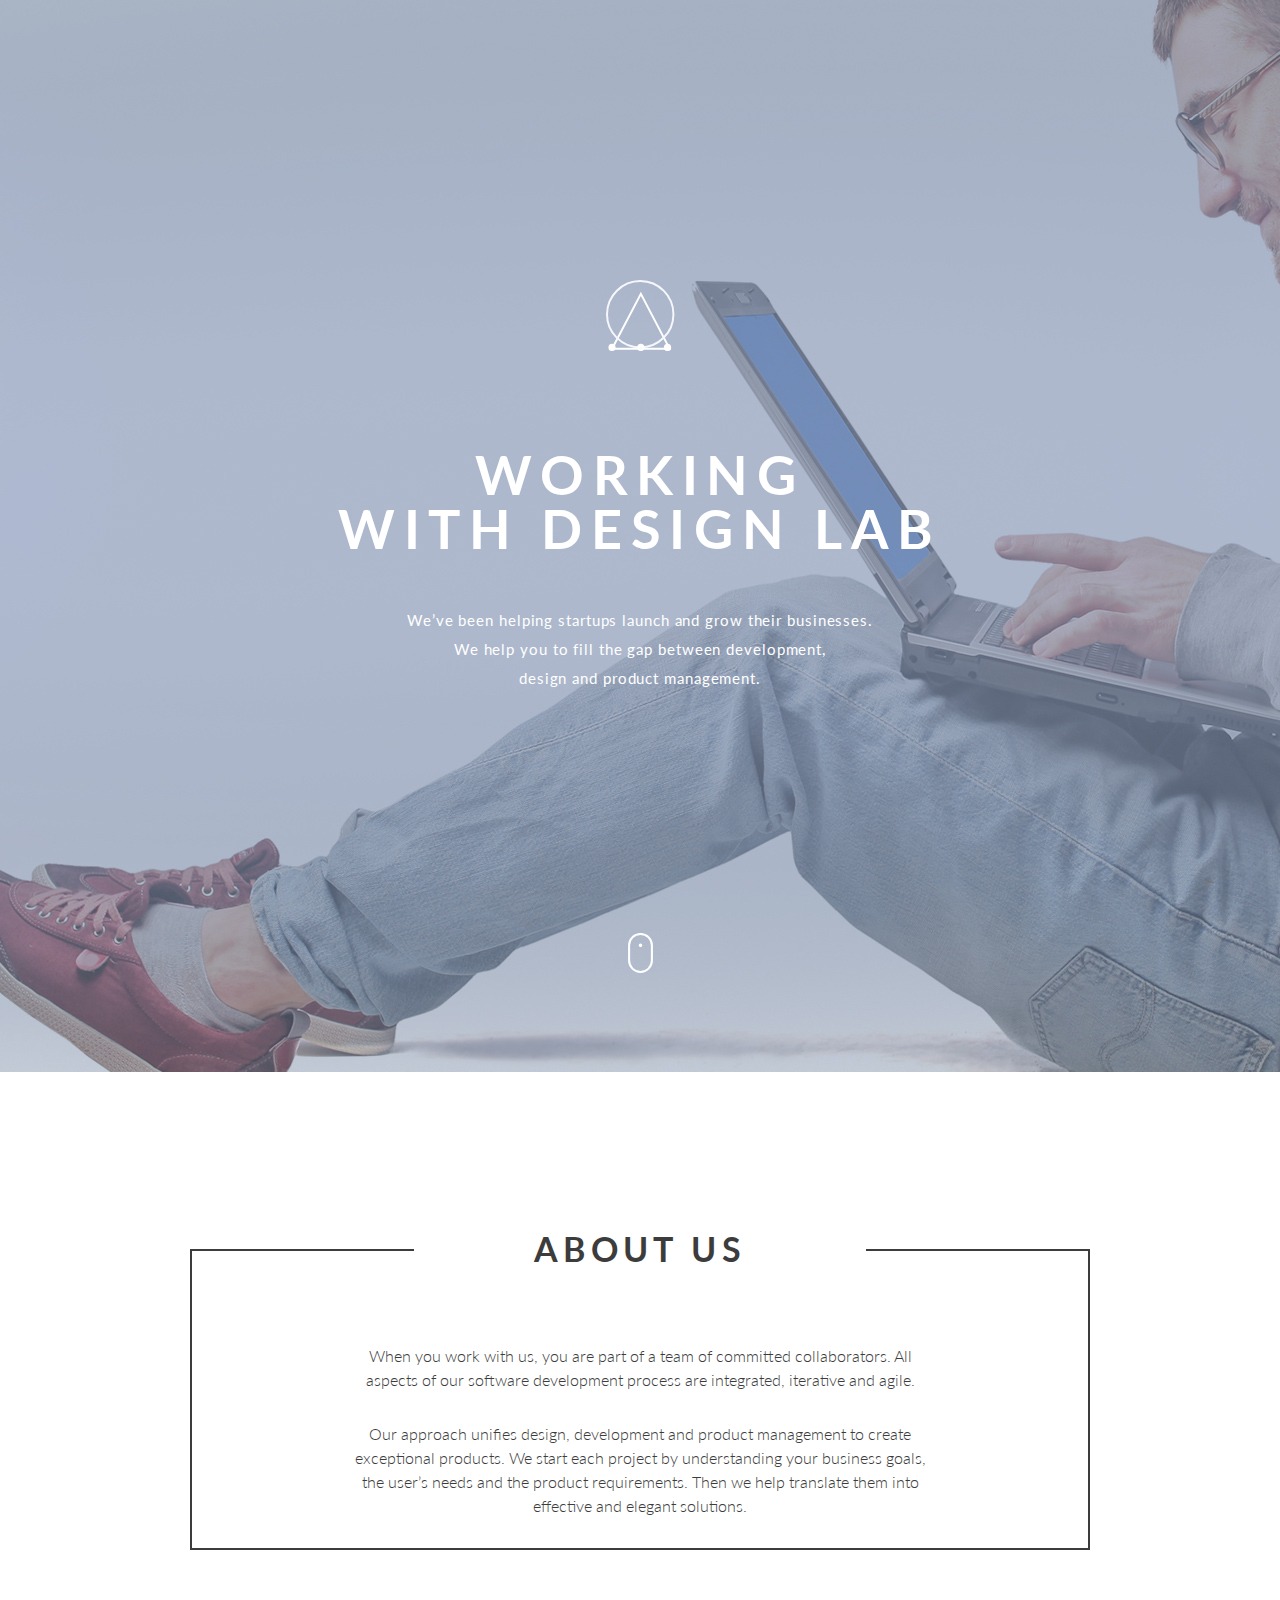
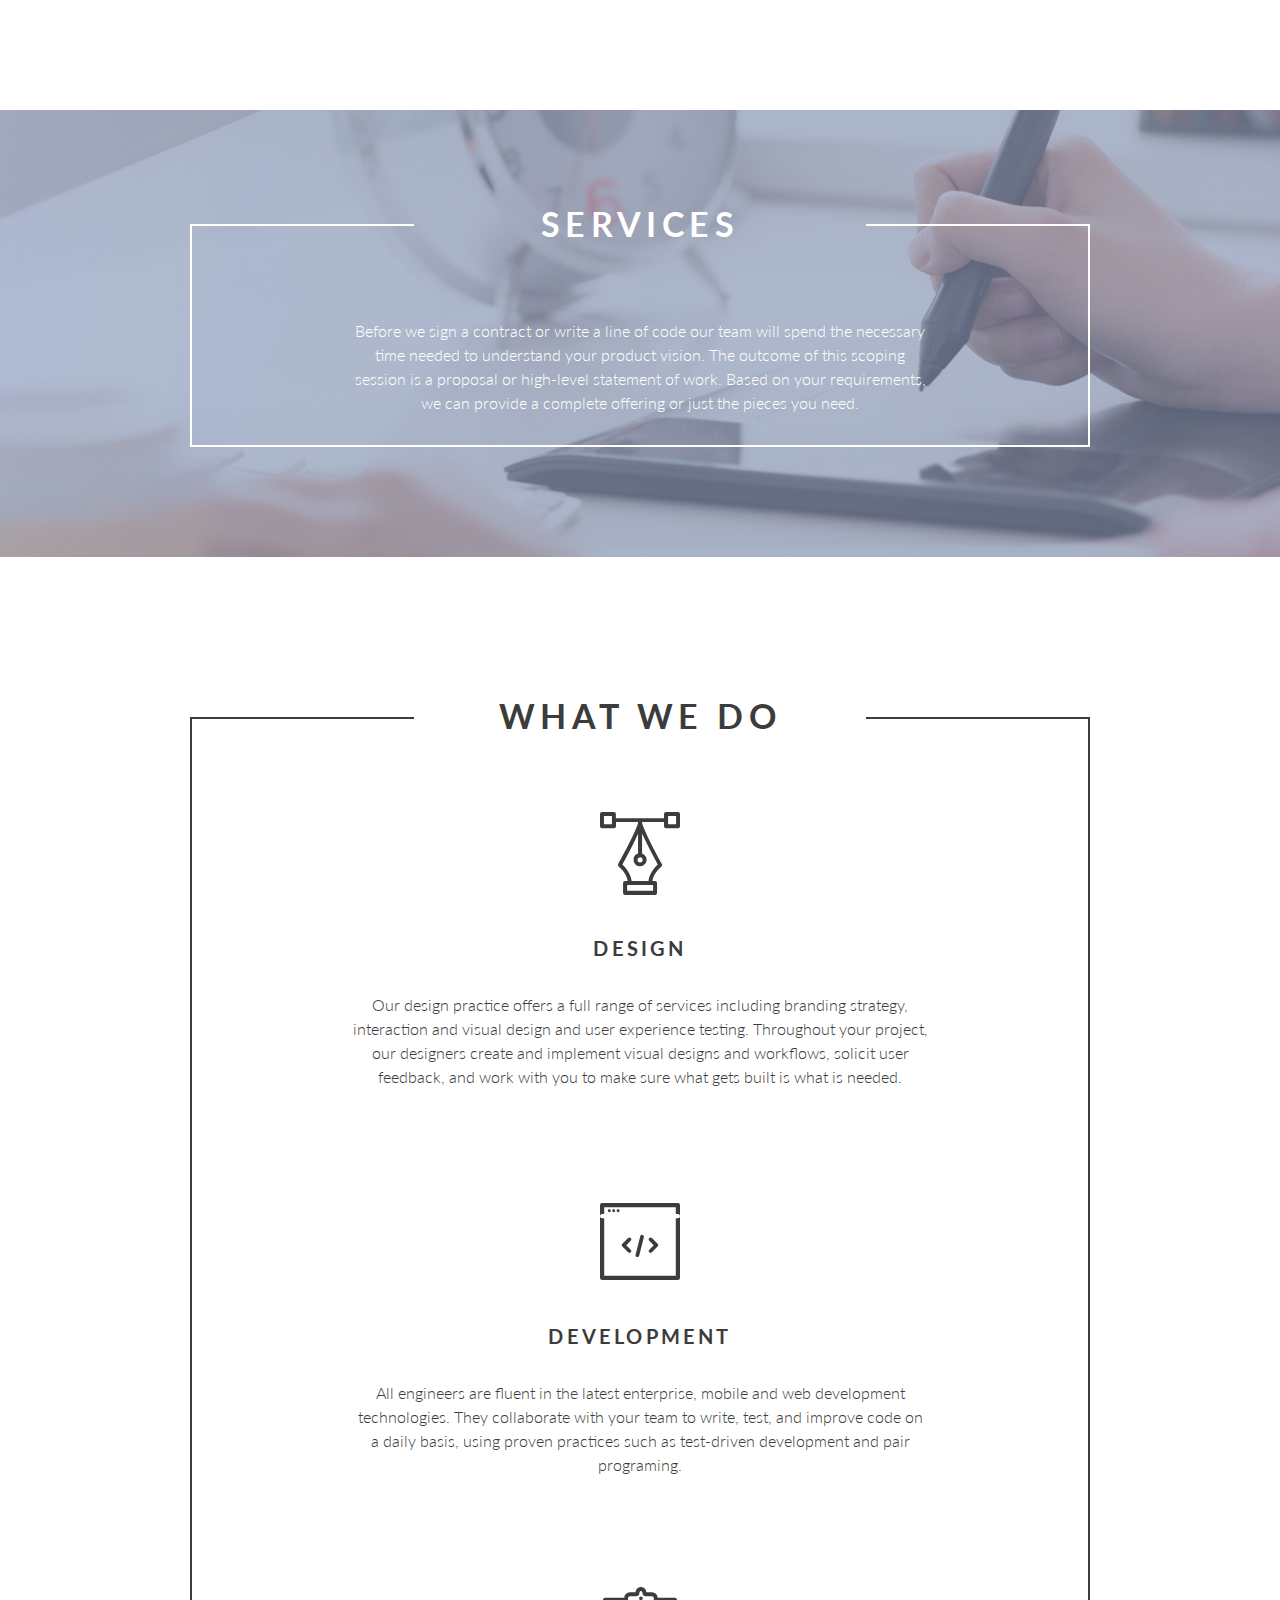
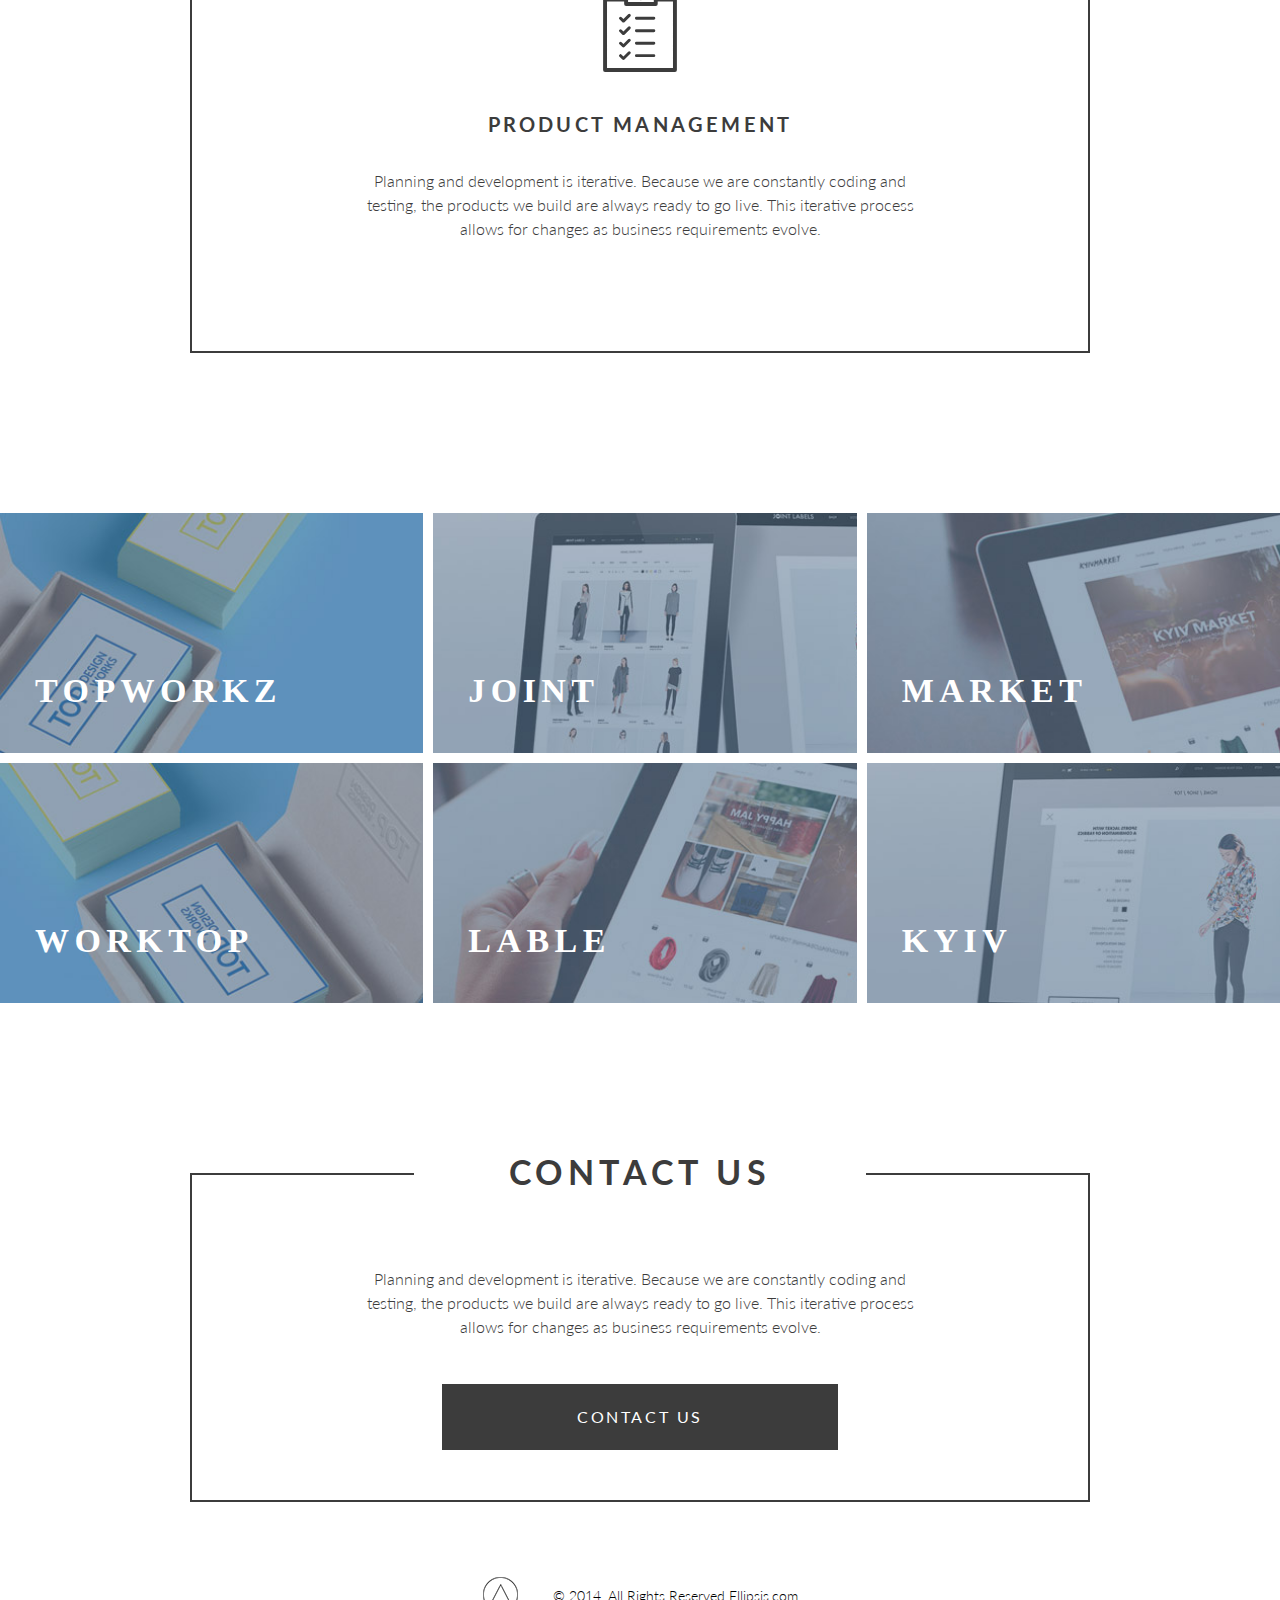
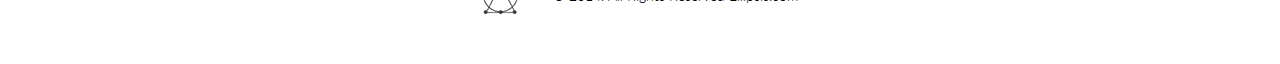
<file: index.html>
<!DOCTYPE html>
<html lang="en">

<head>
	<meta charset="UTF-8">
	<meta name="description" content="Design Lab">
	<meta name="author" content="Admin">
	<title>Design Lab</title>

	<link rel="icon" href="images/favicon.png">
	<link rel="stylesheet" href="css/icomoon.css">
	<link rel="stylesheet" href="css/reset.css">
	<link rel="stylesheet" href="css/styles.css">

	<!--[if lt IE 9]>
	<script src="http://html5shiv.googlecode.com/svn/trunk/html5.js"></script>
	<![endif]-->
</head>

<body>


	<section class="header">

		<div class="header">
			<div class="header__container">

				<div class="header__logo"><a href="#"><img src="images/logo.svg" alt="Logo"></a></div>

				<div class="header__content">

					<h1 class="header__title">Working <br> with design LAB</h1>

					<p class="header__text">We’ve been helping startups launch and grow their businesses. <br> We help
						you
						to
						fill
						the gap between development, <br>
						design and product management.
					</p>

				</div>

				<a href="#"><img src="images/scroll.svg" alt="scroll" class="icon-scroll"></a>

			</div>
		</div>
	</section>

	<section class="about">

		<div class="about">
			<div class="about__container">
				<div class="about__body">
					<h1 class="about__title">About us</h1>
					<p class="about__text">
						When you work with us, you are part of a team of committed collaborators.
						All aspects of our software development process are integrated, iterative and agile.
					</p>

					<p class="about__text">
						Our approach unifies design, development and
						product management to create exceptional products.
						We start each project by understanding your business goals,
						the user’s needs and the product requirements.
						Then we help translate them into effective and elegant solutions.
					</p>
				</div>
			</div>
		</div>

	</section>


	<section class="services">

		<div class="services__container">
			<div class="services__body">
				<h1 class="services__title">Services</h1>
				<p class="services__text">
					Before we sign a contract or write a line of code our team will spend the necessary time needed
					to understand your product vision.
					The outcome of this scoping session is a proposal or high-level statement of work.
					Based on your requirements, we can provide a complete offering or just the pieces you need.
				</p>

			</div>
		</div>

	</section>


	<section class="what">

		<div class="what">
			<div class="what__container">
				<div class="what__body">
					<h1 class="what__title">what we do</h1>

					<img src="images/design.svg" alt="Design" class="what__logo">

					<h2 class="what__subtitle">Design</h2>

					<p class="what__text">
						Our design practice offers a full range of services including branding strategy,
						interaction and visual design and user experience testing.
						Throughout your project, our designers create and implement visual designs and workflows,
						solicit user feedback, and work with you to make sure what gets built is what is needed.
					</p>

					<img src="images/dev.svg" alt="Design" class="what__logo">

					<h2 class="what__subtitle">Development</h2>

					<p class="what__text">
						All engineers are fluent in the latest enterprise, mobile and web development technologies.
						They collaborate with your team to write, test, and improve code on a daily basis, using proven
						practices such as test-driven development and pair programing.
					</p>

					<img src="images/product.svg" alt="Design" class="what__logo">

					<h2 class="what__subtitle">Product Management</h2>


					<p class="what__text">
						Planning and development is iterative. Because we are constantly coding and testing, the
						products we build are always ready to go live. This iterative process allows for changes as
						business requirements evolve.
					</p>

				</div>
			</div>
		</div>

	</section>


	<section class="photo">

		<div class="photo__image">
			<img src="images/topworkz.jpg" alt="image">
			<p class="photo__text">Topworkz</p>
		</div>

		<div class="photo__image">
			<img src="images/joint.jpg" alt="image">
			<p class="photo__text">Joint</p>
		</div>

		<div class="photo__image">
			<img src="images/market.jpg" alt="image">
			<p class="photo__text">Market</p>
		</div>

		<div class="photo__image">
			<img src="images/worktop.jpg" alt="image">
			<p class="photo__text">Worktop</p>
		</div>

		<div class="photo__image">
			<img src="images/lable.jpg" alt="image">
			<p class="photo__text">Lable</p>
		</div>

		<div class="photo__image">
			<img src="images/kyiv.jpg" alt="image">
			<p class="photo__text">Kyiv</p>
		</div>

	</section>

	<section class="contact">

		<div class="contact">
			<div class="contact__container">
				<div class="contact__body">

					<h1 class="contact__title">Contact us</h1>

					<p class="contact__text">
						Planning and development is iterative. Because we are constantly coding and testing, the
						products we build are always ready to go live. This iterative process allows for changes as
						business requirements evolve.
					</p>

					<a href="#" class="contact__btn">Contact us</a>
				</div>
			</div>
		</div>

	</section>



	<footer class="footer">

		<div class="footer__copyright">

			<img src="images/Ellipse.png" alt="Logo" class="footer__logo">

			<p class="footer__copyright--text">&#169 2014. All Rights Reserved Ellipsis.com</p>


		</div>
	</footer>
</body>

</html>
</file>
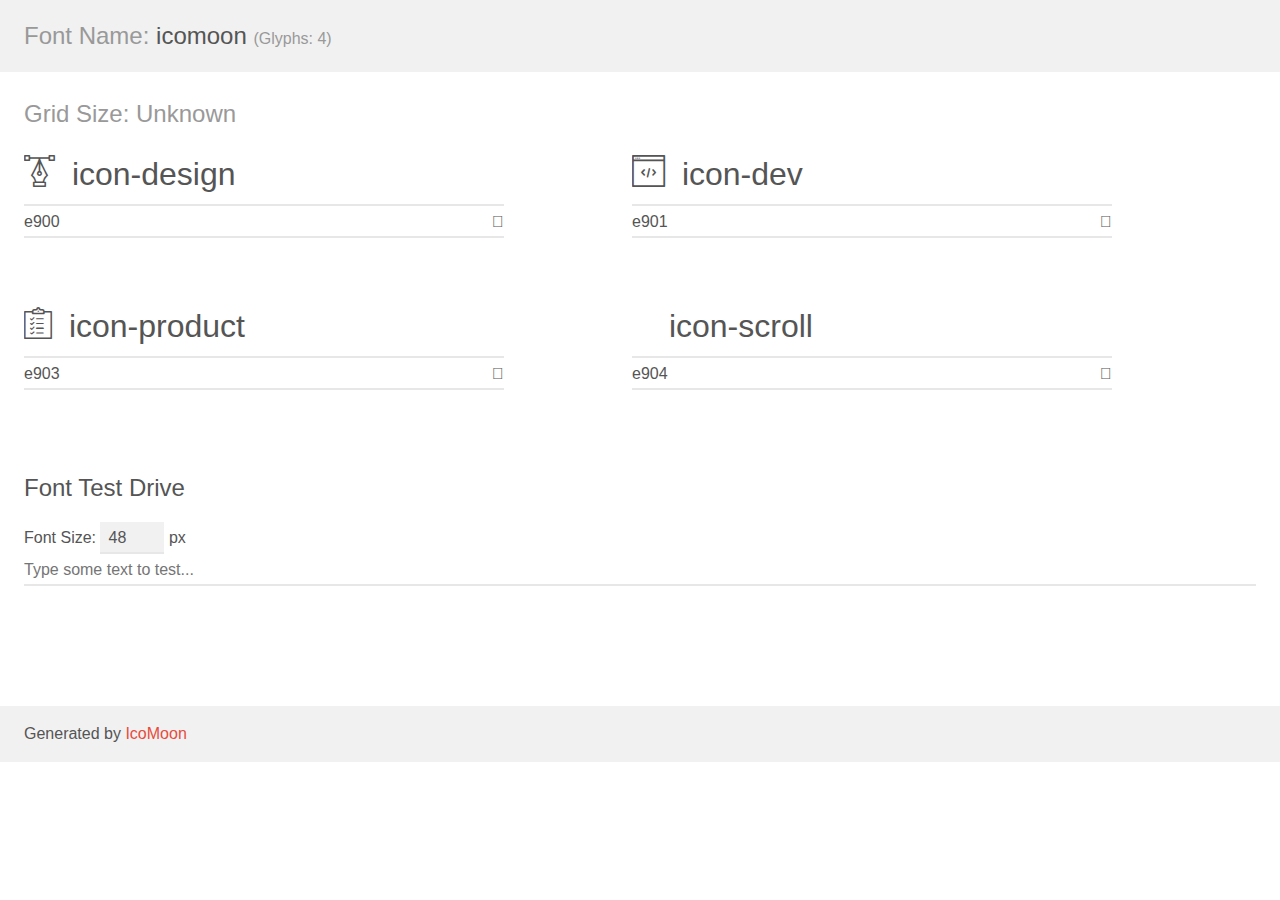
<file: images/icomoon/demo.html>
<!doctype html>
<html>
<head>
    <meta charset="utf-8">
    <title>IcoMoon Demo</title>
    <meta name="description" content="An Icon Font Generated By IcoMoon.io">
    <meta name="viewport" content="width=device-width, initial-scale=1">
    <link rel="stylesheet" href="demo-files/demo.css">
    <link rel="stylesheet" href="style.css"></head>
<body>
    <div class="bgc1 clearfix">
        <h1 class="mhmm mvm"><span class="fgc1">Font Name:</span> icomoon <small class="fgc1">(Glyphs:&nbsp;4)</small></h1>
    </div>
    <div class="clearfix mhl ptl">
        <h1 class="mvm mtn fgc1">Grid Size: Unknown</h1>
        <div class="glyph fs1">
            <div class="clearfix bshadow0 pbs">
                <span class="icon-design"></span>
                <span class="mls"> icon-design</span>
            </div>
            <fieldset class="fs0 size1of1 clearfix hidden-false">
                <input type="text" readonly value="e900" class="unit size1of2" />
                <input type="text" maxlength="1" readonly value="&#xe900;" class="unitRight size1of2 talign-right" />
            </fieldset>
            <div class="fs0 bshadow0 clearfix hidden-true">
                <span class="unit pvs fgc1">liga: </span>
                <input type="text" readonly value="" class="liga unitRight" />
            </div>
        </div>
        <div class="glyph fs1">
            <div class="clearfix bshadow0 pbs">
                <span class="icon-dev"></span>
                <span class="mls"> icon-dev</span>
            </div>
            <fieldset class="fs0 size1of1 clearfix hidden-false">
                <input type="text" readonly value="e901" class="unit size1of2" />
                <input type="text" maxlength="1" readonly value="&#xe901;" class="unitRight size1of2 talign-right" />
            </fieldset>
            <div class="fs0 bshadow0 clearfix hidden-true">
                <span class="unit pvs fgc1">liga: </span>
                <input type="text" readonly value="" class="liga unitRight" />
            </div>
        </div>
        <div class="glyph fs1">
            <div class="clearfix bshadow0 pbs">
                <span class="icon-product"></span>
                <span class="mls"> icon-product</span>
            </div>
            <fieldset class="fs0 size1of1 clearfix hidden-false">
                <input type="text" readonly value="e903" class="unit size1of2" />
                <input type="text" maxlength="1" readonly value="&#xe903;" class="unitRight size1of2 talign-right" />
            </fieldset>
            <div class="fs0 bshadow0 clearfix hidden-true">
                <span class="unit pvs fgc1">liga: </span>
                <input type="text" readonly value="" class="liga unitRight" />
            </div>
        </div>
        <div class="glyph fs1">
            <div class="clearfix bshadow0 pbs">
                <span class="icon-scroll"></span>
                <span class="mls"> icon-scroll</span>
            </div>
            <fieldset class="fs0 size1of1 clearfix hidden-false">
                <input type="text" readonly value="e904" class="unit size1of2" />
                <input type="text" maxlength="1" readonly value="&#xe904;" class="unitRight size1of2 talign-right" />
            </fieldset>
            <div class="fs0 bshadow0 clearfix hidden-true">
                <span class="unit pvs fgc1">liga: </span>
                <input type="text" readonly value="" class="liga unitRight" />
            </div>
        </div>
    </div>

    <!--[if gt IE 8]><!-->
    <div class="mhl clearfix mbl">
        <h1>Font Test Drive</h1>
        <label>
            Font Size: <input id="fontSize" type="number" class="textbox0 mbm"
            min="8" value="48" />
            px
        </label>
        <input id="testText" type="text" class="phl size1of1 mvl"
        placeholder="Type some text to test..." value=""/>
        <div id="testDrive" class="icon-" style="font-family: icomoon">&nbsp;
        </div>
    </div>
    <!--<![endif]-->
    <div class="bgc1 clearfix">
        <p class="mhl">Generated by <a href="https://icomoon.io/app">IcoMoon</a></p>
    </div>

    <script src="demo-files/demo.js"></script>
</body>
</html>
</file>
<file: css/icomoon.css>
@font-face {
  font-family: 'icomoon';
  src:  url('fonts/icomoon/icomoon.eot?glo6gd');
  src:  url('fonts/icomoon/icomoon.eot?glo6gd#iefix') format('embedded-opentype'),
    url('fonts/icomoon/icomoon.ttf?glo6gd') format('truetype'),
    url('fonts/icomoon/icomoon.woff?glo6gd') format('woff'),
    url('fonts/icomoon/icomoon.svg?glo6gd#icomoon') format('svg');
  font-weight: normal;
  font-style: normal;
  font-display: block;
}

[class^="icon-"], [class*=" icon-"] {
  /* use !important to prevent issues with browser extensions that change fonts */
  font-family: 'icomoon' !important;
  speak: never;
  font-style: normal;
  font-weight: normal;
  font-variant: normal;
  text-transform: none;
  line-height: 1;

  /* Better Font Rendering =========== */
  -webkit-font-smoothing: antialiased;
  -moz-osx-font-smoothing: grayscale;
}

.icon-design:before {
  content: "\e900";
}
.icon-dev:before {
  content: "\e901";
}
.icon-llogo:before {
  content: "\e902";
}
.icon-product:before {
  content: "\e903";
}
.icon-scroll:before {
  content: "\e904";
}
</file>
<file: css/styles.css>
@import url('https://fonts.googleapis.com/css2?family=Lato:wght@300;400;700&display=swap');

:root {
	--font: 'Lato', sans-serif;
	--color: #3c3c3c;
	--color-white: #fff;
}

* {
	padding: 0;
	margin: 0;
	border: 0;
	outline: none;
	box-sizing: border-box;
}

img {
	max-width: 100%;
	height: auto;
}

body, html {
	min-height: 100%;
	width: 100%;
	overflow-x: hidden;
}
/* Main Styles */

.header {
	background: url(../images/mobile-hero-bg.jpg) no-repeat top center;
	background-size: cover;
}
@media (min-width: 768px) {
	.header{
	background: url(../images/hero-bg.jpg) no-repeat top center;
	}
}

.header__container {
	max-width: 900px;
	height: 100%;
	margin: 0 auto;
	font-family: var(--font);
	text-align: center;
}

.header__logo {
	padding-top: 280px;
	display: flex;
	justify-content: center;
	margin-bottom: 95px;
}

a {
	text-decoration: none;
}

.icon-llogo {
	color: #fff;
	width: 70px;
	height: 70px;
}

.header__content {
	display: flex;
	justify-content: center;
	flex-wrap: wrap;
	color: #fff;
	text-align: center;
}

.header__title {
	font-size: 54px;
	font-weight: 700;
	letter-spacing: 8.64px;
	text-transform: uppercase;
	margin-bottom: 50px;
}

.header__text {
	font-size: 15px;
	line-height: 29px;
	letter-spacing: 0.9px;
	margin-bottom: 240px;
}


.icon-scroll {
	color: #fff;
	display: inline-block;
	width: 25px;
	height: 40px;
	margin-bottom: 115px;
	transition: all .3s;
}

.icon-scroll:hover {
	transform: scale(1.3);
  }
  
	
/* ABOUT */


.about__container {
	max-width: 900px;
	font-family: var(--font);
	color: var(--color);
	margin: 0 auto;
	text-align: center;
}

.about__body {
	border: 2px solid var(--color);
	margin-top: 160px;
	border-top: none;
	position: relative;
	margin-bottom: 160px;
}
 

.about__title {
	font-size: 34px;
	font-weight: 700;
	text-transform: uppercase;
	letter-spacing: 5.44px;
	margin-bottom: 60px;
	position: relative;	
	top: -18px;
}

.about__title::before {
	content: '';
	height: 2px;
	width: 25%;
	background: var(--color);
	position: absolute;
	top: 51%;
	left: -2px;
}


.about__title::after {
	content: '';
	height: 2px;
	width: 25%;
	background: var(--color);
	position: absolute;
	top: 51%;
	right: -2px;
}


.about__text {
	font-size: 16px;
	font-weight: 300;
	line-height: 24px;
	margin-bottom: 30px;
	padding: 0 160px;	
}


/* SERVICES */


.services {
	background: url(../images/services.jpg) no-repeat top center;
	background-size: cover;
	padding: 115px 0 110px;

}


.services__container {
	max-width: 900px;
	height: 100%;
	font-family: var(--font);
	color: var(--color-white);
	margin: 0 auto;
	text-align: center;

}

.services__body {
	border: 2px solid var(--color-white);
	border-top: none;
	position: relative;
}
 

.services__title {
	font-size: 34px;
	font-weight: 700;
	text-transform: uppercase;
	letter-spacing: 5.44px;
	margin-bottom: 60px;
	position: relative;	
	top: -18px;
}

.services__title::before {
	content: '';
	height: 2px;
	width: 25%;
	background: var(--color-white);
	position: absolute;
	top: 50%;
	left: -2px;
}

.services__title::after {
	content: '';
	height: 2px;
	width: 25%;
	background: var(--color-white);
	position: absolute;
	top: 50%;
	right: -2px;
}

.services__text {
	font-size: 16px;
	font-weight: 300;
	line-height: 24px;
	margin-bottom: 30px;
	padding: 0 160px;
	
}


/* WHAT */

.what__container {
	max-width: 900px;
	font-family: var(--font);
	color: var(--color);
	margin: 0 auto;
	text-align: center;
}

.what__body {
	border: 2px solid var(--color);
	margin-top: 160px;
	border-top: none;
	position: relative;
	margin-bottom: 160px;
}
 

.what__title {
	font-size: 34px;
	font-weight: 700;
	text-transform: uppercase;
	letter-spacing: 5.44px;
	margin-bottom: 60px;
	position: relative;	
	top: -18px;
}

.what__title::before {
	content: '';
	height: 2px;
	width: 25%;
	background: var(--color);
	position: absolute;
	top: 52%;
	left: -2px;
}

.what__title::after {
	content: '';
	height: 2px;
	width: 25%;
	background: var(--color);
	position: absolute;
	top: 52%;
	right: -2px;
}

.what__subtitle {
	font-size: 20px;
	font-weight: 700;
	text-transform: uppercase;
	letter-spacing: 3.2px;
	margin-bottom: 35px;
}

.what__logo {
	margin-bottom: 40px;
	width: 80px;
	height: 85px;
}

.what__text {
	font-size: 16px;
	font-weight: 300;
	line-height: 24px;
	margin-bottom: 110px;
	padding: 0 160px;	
}


/* PHOTO */

.photo {
	display: flex;
	flex-wrap: wrap;
	justify-content: space-between;
	margin: 0 -10px 0;
	margin-bottom: 125px;
}

.photo__image {
	position: relative;
	width: 33.3333%;
	min-height: 240px;
	overflow: hidden;
	margin-bottom: 10px;
}

.photo__image img {
	min-width: 100%;
	min-height: 100%;
	max-width: none;
	padding: 0 10px 0;
}


.photo__text {
	position: absolute;
	text-transform: uppercase;
	font-size: 34px;
	font-weight: 700;
	letter-spacing: 5.44px;
	color: var(--color-white);
	left: 45px;
	bottom: 45px;
}



/* CONTACT */

.contact__container {
	max-width: 900px;
	font-family: var(--font);
	color: var(--color);
	margin: 0 auto;
	text-align: center;
}

.contact__body {
	border: 2px solid var(--color);
	margin-top: 160px;
	border-top: none;
	position: relative;
	margin-bottom: 75px;
}
 

.contact__title {
	font-size: 34px;
	font-weight: 700;
	text-transform: uppercase;
	letter-spacing: 5.44px;
	margin-bottom: 60px;
	position: relative;	
	top: -18px;
}

.contact__title::before {
	content: '';
	height: 2px;
	width: 25%;
	background: var(--color);
	position: absolute;
	top: 52%;
	left: -2px;
}

.contact__title::after {
	content: '';
	height: 2px;
	width: 25%;
	background: var(--color);
	position: absolute;
	top: 52%;
	right: -2px;
}


.contact__text {
	font-size: 16px;
	font-weight: 300;
	line-height: 24px;
	padding: 0 160px;	
	margin-bottom: 45px;
}

.contact__btn {
	display: inline-block;
	text-transform: uppercase;
	color: var(--color-white);
	background-color: var(--color);
	padding: 25px 135px;
	letter-spacing: 2.56px;
	text-decoration: none;
	margin-bottom: 50px;
}

.footer__copyright {
	display: flex;
	justify-content: center;
	align-items: center;
	margin-bottom: 50px;
}

.footer__logo {
	margin-right: 35px;
}

.footer__copyright--text{
	font: 300 14px var(--font);	
}
</file>
<file: images/icomoon/demo-files/demo.css>
body {
  padding: 0;
  margin: 0;
  font-family: sans-serif;
  font-size: 1em;
  line-height: 1.5;
  color: #555;
  background: #fff;
}
h1 {
  font-size: 1.5em;
  font-weight: normal;
}
small {
  font-size: .66666667em;
}
a {
  color: #e74c3c;
  text-decoration: none;
}
a:hover, a:focus {
  box-shadow: 0 1px #e74c3c;
}
.bshadow0, input {
  box-shadow: inset 0 -2px #e7e7e7;
}
input:hover {
  box-shadow: inset 0 -2px #ccc;
}
input, fieldset {
  font-family: sans-serif;
  font-size: 1em;
  margin: 0;
  padding: 0;
  border: 0;
}
input {
  color: inherit;
  line-height: 1.5;
  height: 1.5em;
  padding: .25em 0;
}
input:focus {
  outline: none;
  box-shadow: inset 0 -2px #449fdb;
}
.glyph {
  font-size: 16px;
  width: 15em;
  padding-bottom: 1em;
  margin-right: 4em;
  margin-bottom: 1em;
  float: left;
  overflow: hidden;
}
.liga {
  width: 80%;
  width: calc(100% - 2.5em);
}
.talign-right {
  text-align: right;
}
.talign-center {
  text-align: center;
}
.bgc1 {
  background: #f1f1f1;
}
.fgc1 {
  color: #999;
}
.fgc0 {
  color: #000;
}
p {
  margin-top: 1em;
  margin-bottom: 1em;
}
.mvm {
  margin-top: .75em;
  margin-bottom: .75em;
}
.mtn {
  margin-top: 0;
}
.mtl, .mal {
  margin-top: 1.5em;
}
.mbl, .mal {
  margin-bottom: 1.5em;
}
.mal, .mhl {
  margin-left: 1.5em;
  margin-right: 1.5em;
}
.mhmm {
  margin-left: 1em;
  margin-right: 1em;
}
.mls {
  margin-left: .25em;
}
.ptl {
  padding-top: 1.5em;
}
.pbs, .pvs {
  padding-bottom: .25em;
}
.pvs, .pts {
  padding-top: .25em;
}
.unit {
  float: left;
}
.unitRight {
  float: right;
}
.size1of2 {
  width: 50%;
}
.size1of1 {
  width: 100%;
}
.clearfix:before, .clearfix:after {
  content: " ";
  display: table;
}
.clearfix:after {
  clear: both;
}
.hidden-true {
  display: none;
}
.textbox0 {
  width: 3em;
  background: #f1f1f1;
  padding: .25em .5em;
  line-height: 1.5;
  height: 1.5em;
}
#testDrive {
  display: block;
  padding-top: 24px;
  line-height: 1.5;
}
.fs0 {
  font-size: 16px;
}
.fs1 {
  font-size: 32px;
}
</file>
<file: images/icomoon/style.css>
@font-face {
  font-family: 'icomoon';
  src:  url('fonts/icomoon.eot?vceldp');
  src:  url('fonts/icomoon.eot?vceldp#iefix') format('embedded-opentype'),
    url('fonts/icomoon.ttf?vceldp') format('truetype'),
    url('fonts/icomoon.woff?vceldp') format('woff'),
    url('fonts/icomoon.svg?vceldp#icomoon') format('svg');
  font-weight: normal;
  font-style: normal;
  font-display: block;
}

[class^="icon-"], [class*=" icon-"] {
  /* use !important to prevent issues with browser extensions that change fonts */
  font-family: 'icomoon' !important;
  speak: never;
  font-style: normal;
  font-weight: normal;
  font-variant: normal;
  text-transform: none;
  line-height: 1;

  /* Better Font Rendering =========== */
  -webkit-font-smoothing: antialiased;
  -moz-osx-font-smoothing: grayscale;
}

.icon-design:before {
  content: "\e900";
}
.icon-dev:before {
  content: "\e901";
}
.icon-product:before {
  content: "\e903";
}
.icon-scroll:before {
  content: "\e904";
  color: #fff;
}
</file>
